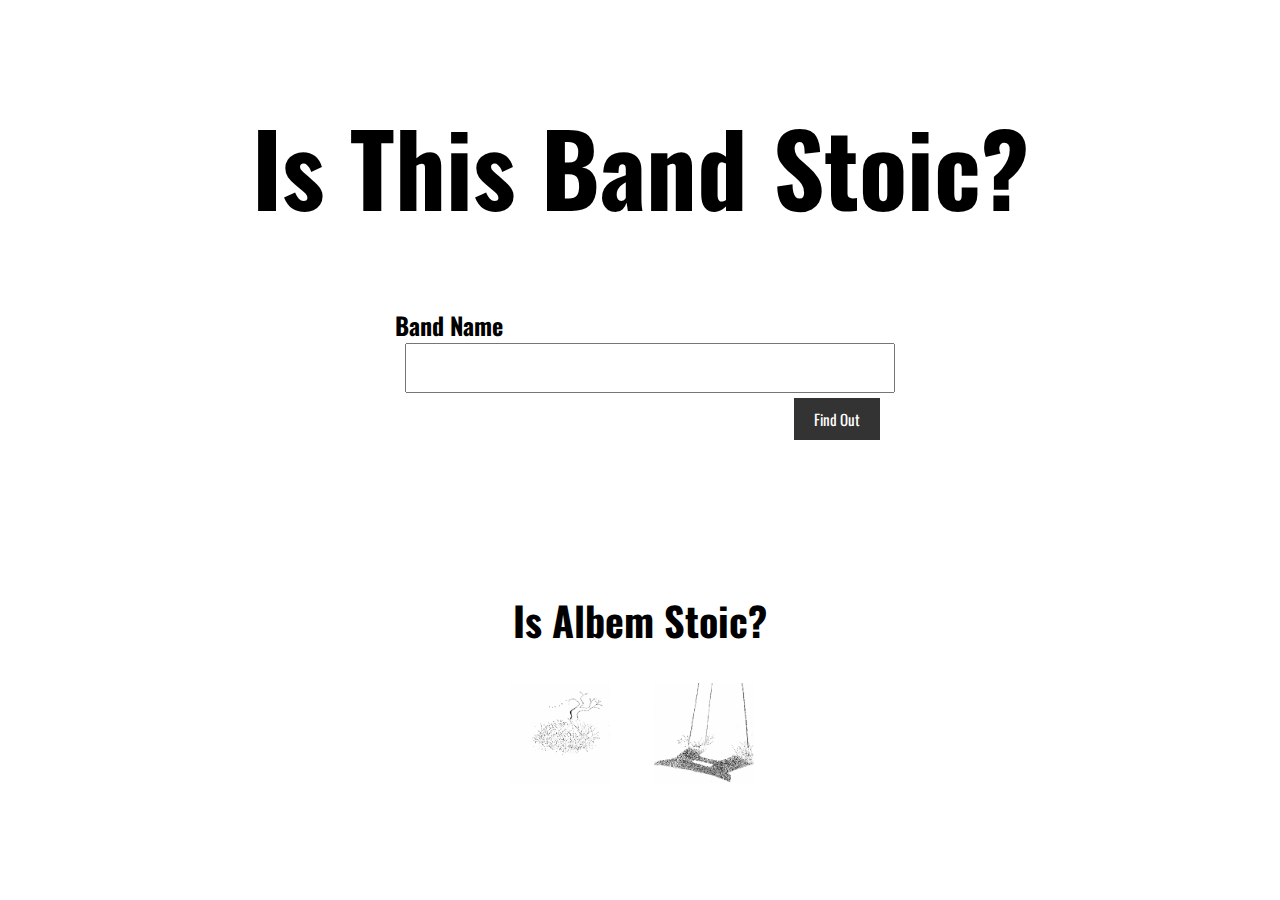
<file: index.html>
<!DOCTYPE html>
<html lang="ja">
  <head>
    <meta charset="utf-8">
    <title>Is This Band Stoic?</title>
    <link rel="stylesheet" href="style.css">
　　 <link rel="stylesheet" href="https://fonts.googleapis.com/css?family=Oswald&display=swap" type="text/css">
    <script type="text/javascript" src="jquery-3.4.1.min.js"></script>
    <script src="https://ajax.googleapis.com/ajax/libs/jquery/3.4.1/jquery.min.js"></script>
  </head>
  <body>
    <header class='site-width'>
      <h1 class='title'>Is This Band Stoic?</h1>
    </header>

    <div id="main">

      <!-- フォーム -->


      <section id='contents1' class='site-width'>
       <form>
        <div class="form-group">
          <label><h2>Band Name</h2><span class='help-block'></span>
          <input type="text" name="band-name" class='valid-text'>
          </label>
        </div>

        <!-- <input type="submit" name="find-out" value="Find Out" class='push-btn'> -->

        <div class='push-btn'>
          Find Out
        </div>

       </form>
      </section>




      <!-- 後半 -->

      <section id='contents2' class='site-width'>
        <h2 class='albem'>Is <a href='https://albem.jp/' target="_blank" class='albemjp'>Albem</a> Stoic?</h2>
         <div class='image'>
          <a href='https://www.youtube.com/watch?v=HDWNUh799q8' target="_blank"><img src="hakoniwayori.jpg" class='hakoniwayori'></a>
          <a href='https://www.youtube.com/watch?v=FHR8798llEA' target="_blank"><img src="shinwa.jpg" class='shinwa'></a>
         </div>
      </section>

    </div>

    <footer></footer>

    <script src='main.js'></script>
  </body>
</html>
</file>
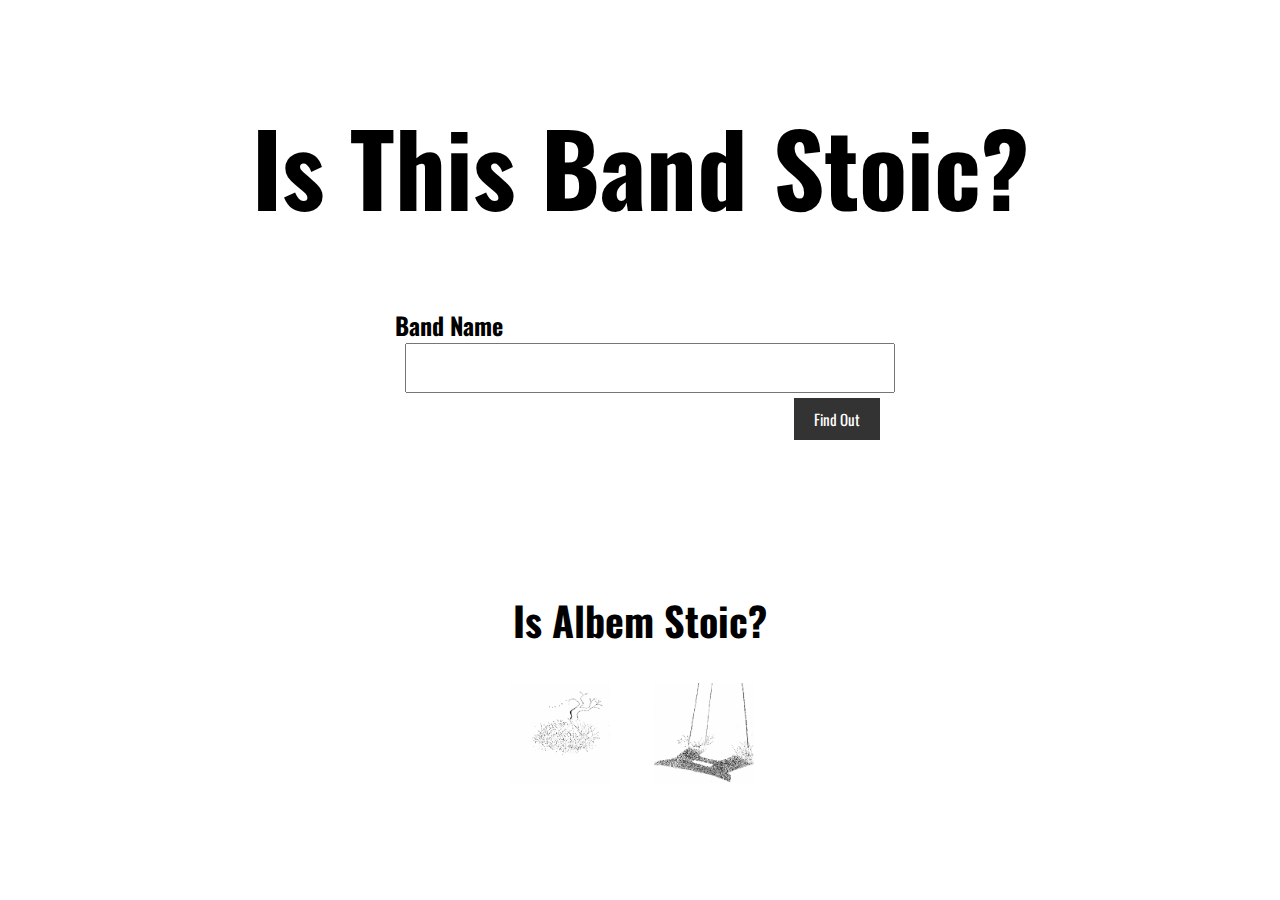
<file: index2.html>
<!DOCTYPE html>
<html lang="ja">
  <head>
    <meta charset="utf-8">
    <title>Is This Band Stoic?</title>
    <link rel="stylesheet" href="style.css">
　　 <link rel="stylesheet" href="https://fonts.googleapis.com/css?family=Oswald&display=swap" type="text/css">
    <script type="text/javascript" src="jquery-3.4.1.min.js"></script>
    <script src="https://ajax.googleapis.com/ajax/libs/jquery/3.4.1/jquery.min.js"></script>
  </head>
  <body>
    <header class='site-width'>
      <h1 class='title'>Is This Band Stoic?</h1>
    </header>

    <div id="main">

      <!-- フォーム -->


      <section id='contents1' class='site-width'>
       <form>
        <div class="form-group">
          <label><h2>Band Name</h2><span class='help-block'></span>
          <input type="text" name="band-name" class='valid-text'>
          </label>
        </div>

        <div class='push-btn'>
          Find Out
        </div>

       </form>
      </section>




      <!-- 後半 -->

      <section id='contents2' class='site-width'>
        <h2 class='albem'>Is <a href='https://albem.jp/' target="_blank" class='albemjp'>Albem</a> Stoic?</h2>
         <div class='image'>
          <a href='https://www.youtube.com/watch?v=HDWNUh799q8' target="_blank"><img src="hakoniwayori.jpg" class='hakoniwayori'></a>
          <a href='https://www.youtube.com/watch?v=FHR8798llEA' target="_blank"><img src="shinwa.jpg" class='shinwa'></a>
         </div>
      </section>

    </div>

    <footer></footer>

    <script src='main2.js'></script>
  </body>
</html>
</file>
<file: style.css>
body{
  font-family: 'Oswald', sans-serif;
  margin: 0;
  padding: 0;
  color: black;
}

.site-width{
  width: 980px;
  margin: 0 auto;
}

#contents1{
  height: 250px;
}


.title{
  text-align: center;
  font-size: 100px;
}



/* フォーム */


form{
  width:50%;
  margin: 0 auto;
}

.form-group h2{
  margin: 0;
}



input[type='text']{
  font-size: 30px;
  height: 50px;
  width: 490px;
  box-sizing: border-box;

}



/* input[type='submit']{
  background: #333;
  border: none;
  padding: 10px 20px;
  margin: 5px;
  color: white;
  float: right;
  cursor: pointer;
}

input[value='Find Out']{
  font-size: 15px;
} */



/* 後半 */


.albem{
  text-align: center;
  font-size: 40px;
}


.albemjp{
  text-decoration: none;
  color: black;
}

.albem a:hover{
  opacity: 0.6;


}

.image{
  margin: 0 auto;
  width: 300px;
}

.hakoniwayori , .shinwa{
  height: 100px;
  width: 100px;
  margin-right: 20px;
  margin-left: 20px;
}



.push-btn{
  background: #333;
  border: none;
  padding: 10px 20px;
  margin: 5px;
  color: white;
  float: right;
  cursor: pointer;
  font-size: 15px;
}

.image a img:hover{
  opacity: 0.6;
}


/* input[type='submit']:hover{
  opacity: 0.8;
} */



/* バリデーション */
.help-block{
  font-size: 14px;
  margin-left: 10px;
}


/* エラー */
.has-error input{
  border: 3px solid #ff4d4b;
}
.has-error .help-block{
  color: #ff4d4b;
}

/* 成功 */
.has-success input{
  border: 3px solid #2fb4ce;
}
.has-success .help-block{
  color: #2fb4ce;
}

/* アルベム */
.has-notyet input{
  border: 3px solid #EEA057;
}
.has-notyet .help-block{
  color: #EEA057;
}
</file>
